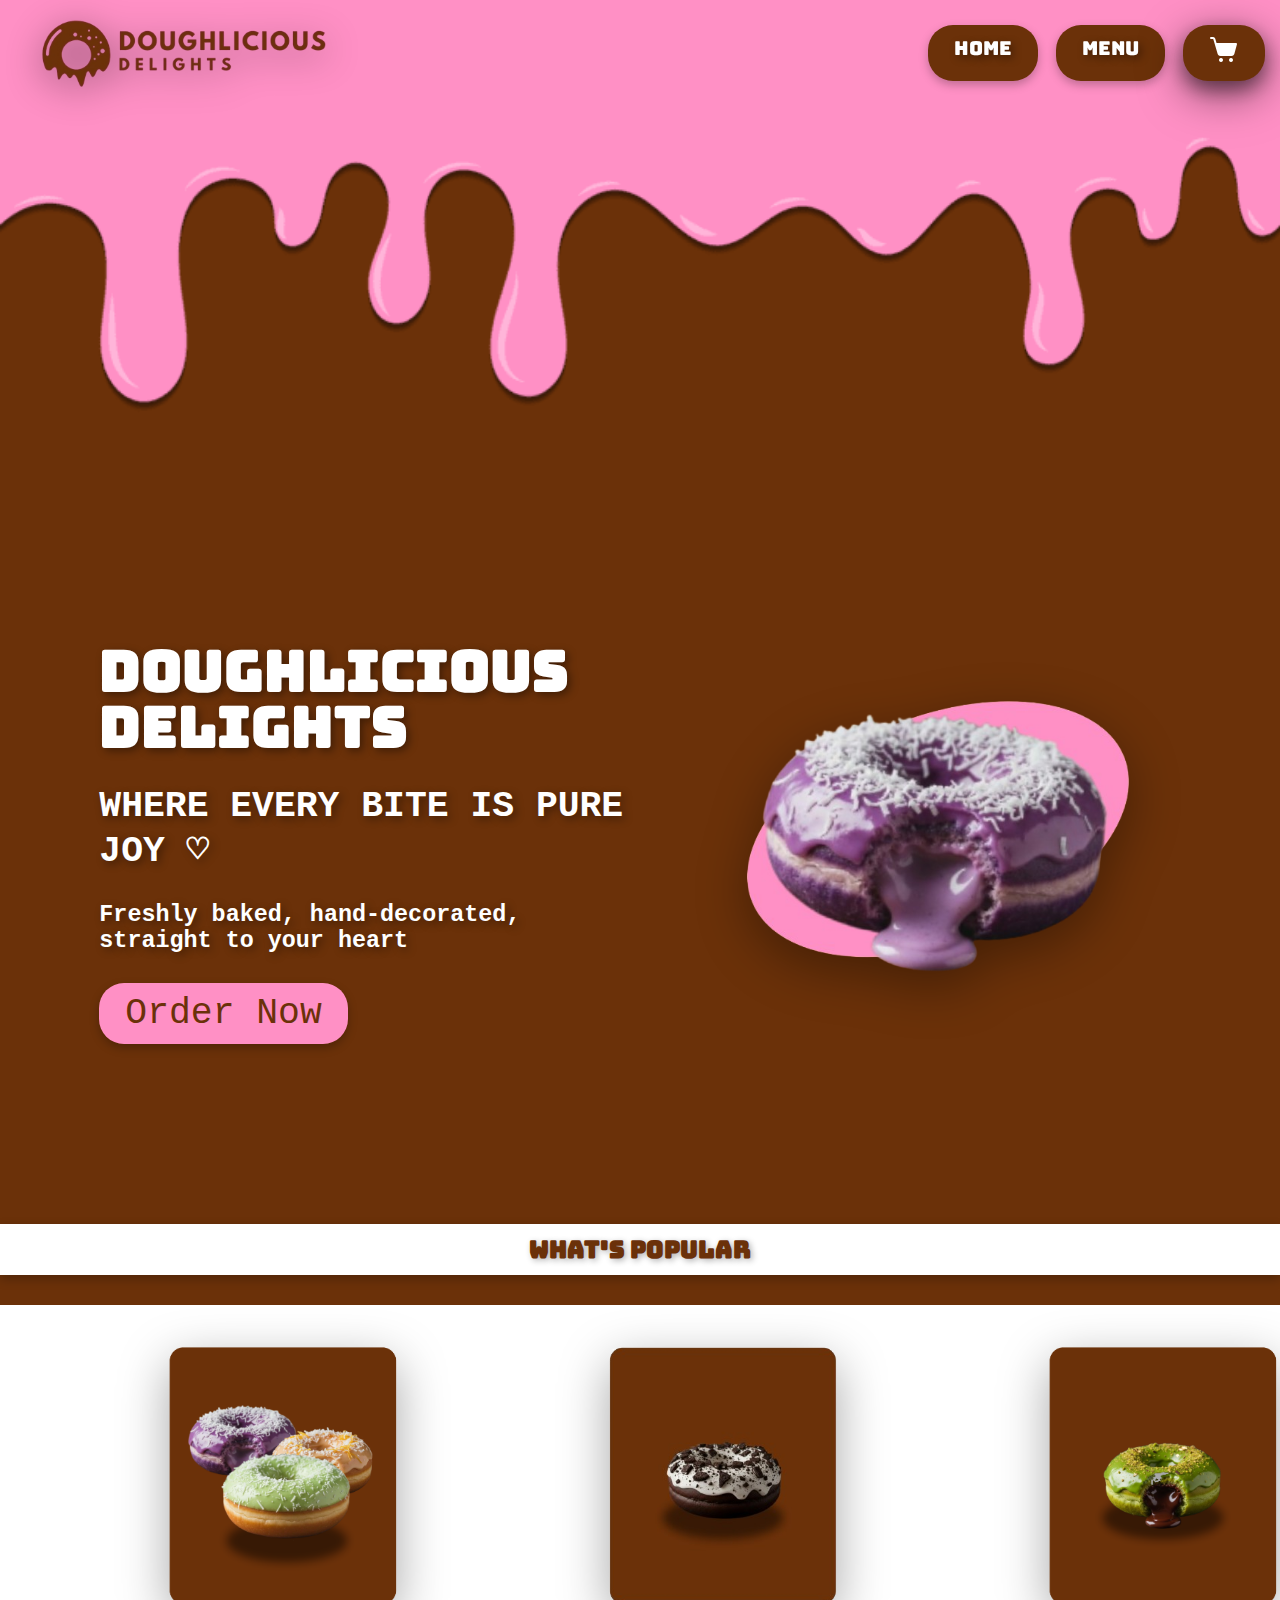
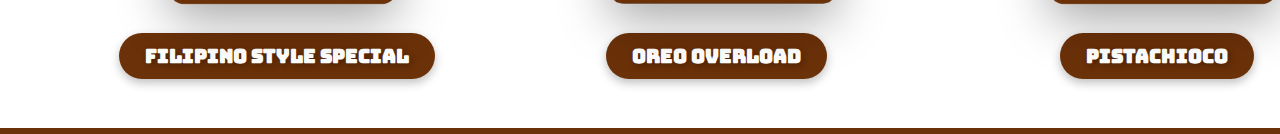
<file: index.html>
<!doctype html>
<html lang="en">
  <head>
    <meta charset="UTF-8" />
    <meta name="viewport" content="width=device-width, initial-scale=1.0">
    <title>Doughlicous Delights</title>
    <link rel="stylesheet" href="style.css" />
  </head>

  <body>
    <header class="header">
      <div class="logo-container">
        <img src="assets/logo-text.png" class="logo" alt="Logo" />
      </div>

      <div class="pages">
        <a href="index.html" class="home">Home</a>
        <a href="menu.html" class="menu">Menu</a>
        <a href="mycart.html" class="cart-link">
          <span class="cart-wrapper">
            <img src="assets/cart.png" class="cart-icon" />
            <span class="cart-item-count-two"></span>
          </span>
        </a>
      </div>
    </header>

    <main>
      <section class="front-section">
        <div class="donut-quote">
          <h1>DOUGHLICIOUS DELIGHTS</h1>
          <h2 class="title">WHERE EVERY BITE IS PURE JOY ♡</h2>
          <h2 class="subtitle">
            Freshly baked, hand-decorated, straight to your heart
          </h2>
          <div class="buttons">
            <a href="menu.html" class="button order-now">Order Now</a>
          </div>
        </div>

        <div class="donut-container">
          <img src="assets/front-donut.png" class="donut" />
        </div>
      </section>

      <div class="donut-line">
        <h2>WHAT'S POPULAR</h2>
      </div>

      <section class="highlight-section">
        <div class="highlight-item">
          <a href="menu.html">
            <img src="assets/filipino-style-special.png" />
            <h3>Filipino Style Special</h3>
          </a>
        </div>
        <div class="highlight-item">
          <img src="assets/cookies-cream-highlight.png" />
          <h3>Oreo Overload</h3>
        </div>
        <div class="highlight-item">
          <img src="assets/highlight-pistacho.png" />
          <h3>Pistachioco</h3>
        </div>
        <div class="highlight-item">
          <img src="assets/highlight-choco-nut.png" />
          <h3>Chocoluxe Nut</h3>
        </div>
        <div class="highlight-item">
          <img src="assets/highlight-strawberry.png" />
          <h3>Sweet Berry</h3>
        </div>
      </section>
    </main>
    <script src="script.js"></script>
  </body>
</html>
</file>
<file: style.css>
@import url("https://fonts.googleapis.com/css2?family=Bungee&family=Pacifico&display=swap");

body {
  background-color: #6b3109;
  margin: 0;
  color: white;
}

.header {
  position: sticky;
  top: 0;
  left: 0;
  background-image: url(assets/strawberry-drip.png);
  background-repeat: no-repeat;
  background-size: cover;
  background-position: center;
  height: clamp(350px, 55vh, 600px);
  z-index: 999;
}

.header-two {
  position: sticky;
  top: 0;
  left: 0;
  background-color: #6b3109;
  background-size: cover;
  background-position: center;
  height: 12vh;
  z-index: 999;
  box-shadow: 0 4px 10px rgba(0, 0, 0, 0.25);
}

.logo-container {
  position: absolute;
  top: 5%;
  left: 1%;
  transform: translateY(-40%);
}

.logo {
  width: 70%;
  filter: drop-shadow(0 8px 18px rgba(0, 0, 0, 0.4));
  transition:
    transform 0.3s ease,
    filter 0.3s ease;
}

.logo:hover {
  transform: scale(1.08);
  filter: drop-shadow(0 14px 28px rgba(0, 0, 0, 0.5));
}

.pages {
  position: absolute;
  top: 5%;
  right: 4%;
  display: flex;
  gap: 6%;
}

.pages-two {
  position: absolute;
  top: 20%;
  right: 4%;
  display: flex;
  gap: 6%;
}

.pages a {
  display: inline-block;
  text-decoration: none;
  color: white;
  font-family: "Bungee", cursive;
  font-size: 120%;
  text-shadow: 3px 3px 8px rgba(0, 0, 0, 0.4);
}

.pages-two a {
  display: inline-block;
  text-decoration: none;
  color: white;
  font-family: "Bungee", cursive;
  font-size: 120%;
  text-shadow: 3px 3px 8px rgba(0, 0, 0, 0.4);
}

.home {
  border-radius: 25px;
  background-color: #6b3109;
  padding: 10px 26px;
  transition: 0.3s ease;
  box-shadow: 0 4px 10px rgba(0, 0, 0, 0.25);
}

.home-two {
  border-radius: 25px;
  background-color: #ff90c5;
  padding: 10px 26px;
  transition: 0.3s ease;
  box-shadow: 0 4px 10px rgba(0, 0, 0, 0.25);
}

.home:hover {
  color: #6b3109;
  border-color: white;
  background: transparent;
}

.home-two:hover {
  color: #ff90c5;
  border-color: white;
  background: transparent;
}

.menu {
  border-radius: 25px;
  background-color: #6b3109;
  padding: 10px 26px;
  transition: 0.3s ease;
  box-shadow: 0 4px 10px rgba(0, 0, 0, 0.25);
}

.menu-two {
  border-radius: 25px;
  background-color: #ff90c5;
  padding: 10px 26px;
  transition: 0.3s ease;
  box-shadow: 0 4px 10px rgba(0, 0, 0, 0.25);
}

.menu:hover {
  color: #6b3109;
  border-color: white;
  background: transparent;
}

.menu-two:hover {
  color: #ff90c5;
  border-color: white;
  background: transparent;
}

/* ---------- Desktop Styles ---------- */
.front-section {
  display: flex;
  justify-content: space-between;
  align-items: center;
  gap: 20px;
  padding: 5% 6%;
}

.donut-quote {
  width: 50%;
  padding: 5% 2%;
  text-align: left;
  position: relative;
}

.donut-quote h1 {
  font-family: "Bungee", sans-serif;
  margin: 0.5em 0;
  font-size: 350%;
  line-height: 1;
  text-shadow: 3px 3px 8px rgba(0, 0, 0, 0.4);
}

.title {
  font-family: monospace;
  font-size: 280%;
  text-shadow: 3px 3px 8px rgba(0, 0, 0, 0.4);
}

.subtitle {
  font-family: monospace;
  font-size: 180%;
  text-shadow: 3px 3px 8px rgba(0, 0, 0, 0.4);
}

.buttons {
  font-family: monospace;
  font-size: 280%;
  padding: 20px 0;
  text-align: left;
  position: relative;
}

.buttons a {
  text-decoration: none;
  color: #6b3109;
}

.button {
  background-color: #ff90c5;
  border-radius: 25px;
  padding: 10px 26px;
  transition: 0.3s ease;
  box-shadow: 0 4px 10px rgba(0, 0, 0, 0.25);
}

.button:hover {
  color: white;
  border-color: white;
  background: transparent;
}

.donut-container {
  width: 50%;
  display: flex;
  justify-content: center;
}

.donut {
  width: 100%;
  max-width: 450px;
  filter: drop-shadow(0 15px 25px rgba(0, 0, 0, 0.35));
  transition: transform 0.3s ease, filter 0.3s ease;
}

.donut:hover {
  transform: scale(1.1);
  filter: drop-shadow(0 20px 30px rgba(0, 0, 0, 0.5));
}

/* ---------- Tablet & smaller desktop ---------- */
@media (max-width: 1024px) {
  .buttons {
    font-size: 220%;
    padding: 15px 0;
  }

  .button {
    padding: 8px 22px;
  }

  .donut {
    max-width: 350px;
  }
}

/* ---------- Tablet portrait ---------- */
@media (max-width: 768px) {
  .front-section {
    flex-direction: row;
    justify-content: center;
    align-items: center;
    gap: 15px;
  }

  .donut-quote {
    width: 50%;
    min-width: 180px;
    padding: 0 10px;
    text-align: left;
  }

  .buttons {
    font-size: 180%;
    text-align: center;
    padding: 10px 0;
  }

  .button {
    padding: 6px 20px;
    font-size: 90%;
  }

  .donut-container {
    width: 50%;
    display: flex;
    justify-content: center;
  }

  .donut {
    width: 100%;
    max-width: 250px;
    height: auto;
  }
}

/* ---------- Mobile portrait ---------- */
@media (max-width: 480px) {
  .front-section {
    flex-direction: column; 
    align-items: center;
    text-align: center;
  }

  .donut-quote,
  .donut-container {
    width: 100%;
    min-width: unset;
    padding: 0 10px;
  }

  .buttons {
    font-size: 150%;
    padding: 8px 0;
  }

  .button {
    padding: 5px 16px;
    font-size: 80%;
  }

  .donut {
    max-width: 200px;
  }
}
.cart-wrapper {
  position: relative;
  background-color: #6b3109;
  border-radius: 25px;
  padding: 10px 26px;
  display: inline-block;
  box-shadow: 0 8px 18px rgba(0, 0, 0, 0.4);
  cursor: pointer;
  transition:
    transform 0.3s ease,
    filter 0.3s ease;
  filter: drop-shadow(0 10px 20px rgba(0, 0, 0, 0.5));
}

.cart-wrapper-two {
  position: relative;
  background-color: #ff90c5;
  border-radius: 25px;
  padding: 10px 26px;
  display: inline-block;
  box-shadow: 0 8px 18px rgba(0, 0, 0, 0.4);
  cursor: pointer;
  transition:
    transform 0.3s ease,
    filter 0.3s ease;
  filter: drop-shadow(0 10px 20px rgba(0, 0, 0, 0.5));
}

.cart-wrapper:hover {
  transform: scale(1.1);
}

.cart-wrapper-two:hover {
  transform: scale(1.1);
}

.cart-wrapper .cart-item-counter {
  position: absolute;
  top: o;
  right: -6px;
  width: 20px;
  height: 20px;
  background-color: white;
  font-family: "Bungee", sans-serif;
  color: #6b3109;
  border-radius: 50%;
  font-size: 12px;
  line-height: 20px;
  text-align: center;
  font-display: none;
}

.donut-text {
  font-family: "Bungee", sans-serif;
  color: white;
  font-size: 200%;
  text-align: center;
  padding-top: 5%;
  text-shadow: 3px 3px 8px rgba(0, 0, 0, 0.4);
}

.donut-text-two {
  font-family: "Bungee", sans-serif;
  color: #6b3109;
  text-align: center;
  border-radius: 25px;
  background-color: white;
  box-shadow: 0 4px 10px rgba(0, 0, 0, 0.25);
}

.product-collection {
  padding: 100px 9% 30px;
}

.product-collection h1 {
  font-family: "Bungee", sans-serif;
  font-size: 35px;
  text-align: center;
  margin-bottom: 15px;
  font-weight: 600;
  text-shadow: 3px 3px 8px rgba(0, 0, 0, 0.4);
}

.product-collection .product-list {
  display: grid;
  grid-template-columns: repeat(auto-fit, minmax(200px, 1fr));
  gap: 20px;
}

.product-collection .img-box {
  display: flex;
  overflow: hidden;
  cursor: pointer;
  border-radius: 25px;
  padding: 10px 26px;
  background-color: white;
  transition:
    transform 0.3s ease,
    filter 0.3s ease;
  box-shadow: 0 4px 10px rgba(0, 0, 0, 0.25);
}

.product-collection .img-box:hover {
  transform: scale(1.1);
}

.product-collection .img-box img {
  width: 100%;
  transition:
    transform 0.3s ease,
    filter 0.3s ease;
  filter: drop-shadow(0 15px 25px rgba(0, 0, 0, 0.35));
}

.product-collection .img-box:hover img {
  transform: scale(1.1);
}

.product-collection .title {
  font-family: "Bungee", sans-serif;
  font-size: 18px;
  font-weight: 400;
  margin-top: 10px;
  text-shadow: 3px 3px 8px rgba(0, 0, 0, 0.4);
}

.product-collection .price {
  border-radius: 25px;
  padding: 10px 26px;
  background-color: #ff90c5;
  color: #6b3109;
  font-family: monospace;
  display: inline-block;
  font-weight: bold;
  margin-top: 5px;
}

.product-detail {
  display: grid;
  grid-template-columns: 1fr 1fr;
  align-items: center;
  gap: 60px;
  padding: 220px 9% 60px;
}

.product-detail .main-img {
  display: flex;
  justify-content: center;
}

.product-detail .main-img img {
  width: 200%;
  max-width: 450px;
  height: auto;
  filter: drop-shadow(0 15px 25px rgba(0, 0, 0, 0.35));
}

.product-detail .details {
  display: flex;
  flex-direction: column;
}

.product-detail .title {
  font-family: "Bungee", sans-serif;
  font-size: 38px;
  margin-bottom: 15px;
  text-shadow: 3px 3px 8px rgba(0, 0, 0, 0.4);
}

.product-detail .rating {
  margin-bottom: 15px;
}

.product-detail span {
  font-family: "Bungee", sans-serif;
  font-size: 16px;
  text-shadow: 3px 3px 8px rgba(0, 0, 0, 0.4);
}

.product-detail .price {
  font-family: "Bungee", sans-serif;
  font-size: 28px;
  margin: 15px 0;
  color: #ff90c5;
}

.product-detail p {
  font-family: "Bungee", sans-serif;
  margin-bottom: 25px;
  line-height: 1.6;
  font-size: 16px;
  text-shadow: 3px 3px 8px rgba(0, 0, 0, 0.4);
}

.btn {
  font-family: "Bungee", sans-serif;
  background-color: #ff90c5;
  color: #6b3109;
  font-size: 16px;
  padding: 12px 50px;
  margin-bottom: 20px;
  display: inline-block;
  border: none;
  cursor: pointer;
  border-radius: 25px;
  transition: 0.3s ease;
  text-shadow: 3px 3px 8px rgba(0, 0, 0, 0.4);
  box-shadow: 0 4px 10px rgba(0, 0, 0, 0.25);
}

.btn:hover {
  color: white;
  border-color: white;
  background: transparent;
}

.back-icon {
  position: absolute;
  top: 20%;
  left: 2%;
  display: flex;
  gap: 6%;
  border-radius: 25px;
  background-color: #ff90c5;
  padding: 10px 26px;
  width: 40px;
  cursor: pointer;
  transition:
    transform 0.3s ease,
    filter 0.3s ease;
  text-shadow: 3px 3px 8px rgba(0, 0, 0, 0.4);
  box-shadow: 0 4px 10px rgba(0, 0, 0, 0.25);
}

.back-icon-two {
  position: absolute;
  top: 20%;
  left: 2%;
  display: flex;
  gap: 6%;
  border-radius: 25px;
  background-color: #ff90c5;
  padding: 10px 26px;
  width: 40px;
  cursor: pointer;
  transition:
    transform 0.3s ease,
    filter 0.3s ease;
  text-shadow: 3px 3px 8px rgba(0, 0, 0, 0.4);
  box-shadow: 0 4px 10px rgba(0, 0, 0, 0.25);
}

.back-icon:hover {
  transform: scale(1.1);
}

.back-icon-two:hover {
  transform: scale(1.1);
}

.donut-group {
  display: flex;
  padding-top: 4%;
  transition:
    transform 0.3s ease,
    filter 0.3s ease;
  filter: drop-shadow(0 15px 25px rgba(0, 0, 0, 0.35));
}

.donut-group:hover {
  transform: scale(1.1);
}

.donut-line {
  text-align: center;
  margin: 50px 0 30px;
}

.donut-line h2 {
  font-family: "Bungee", sans-serif;
  color: #6b3109;
  background-color: white;
  border-radius: 0;
  padding: 10px 26px;
  text-shadow: 2px 2px 6px rgba(0, 0, 0, 0.3);
  box-shadow: 0 4px 10px rgba(0, 0, 0, 0.25);
}

.highlight-section {
  background-color: white;
  display: flex;
  gap: 40px;
  padding: 30px 6%;
  overflow-x: auto;
  overflow-y: hidden;
  flex-wrap: nowrap;
  scroll-behavior: smooth;
}

.highlight-item {
  flex: 0 0 400px;
  display: flex;
  flex-direction: column;
  align-items: center;
}

.highlight-item img {
  display: block;
  width: 100%;
  height: auto;
  transition:
    transform 0.3s ease,
    filter 0.3s ease;
  filter: drop-shadow(0 15px 25px rgba(0, 0, 0, 0.35));
}

.highlight-item img:hover {
  transform: scale(1.05);
  filter: drop-shadow(0 20px 30px rgba(0, 0, 0, 0.5));
}

.highlight-item h3 {
  display: inline-block;
  border-radius: 25px;
  background-color: #6b3109;
  padding: 10px 26px;
  font-family: "Bungee", sans-serif;
  font-size: 120%;
  margin-top: 15px;
  color: white;
  text-shadow: 2px 2px 6px rgba(0, 0, 0, 0.3);
  box-shadow: 0 4px 10px rgba(0, 0, 0, 0.25);
}

.highlight-item a {
  display: block;
  width: 100%;
  text-align: center;
}

.cart {
  font-family: "Bungee", sans-serif;
  padding: 110px 9% 30px;
  text-shadow: 2px 2px 6px rgba(0, 0, 0, 0.3);
}

.cart-header {
  display: flex;
  padding: 10px 0;
  font-weight: bold;
  border-bottom: 3px solid white;
}

.cart-header span {
  flex: 1;
  text-align: center;
}

.cart-header span:first-child {
  flex: 2;
  text-align: left;
}

.cart-item {
  display: flex;
  align-items: center;
  padding: 15px 0;
  border-bottom: 3px solid white;
}

.cart-item .product {
  display: flex;
  align-items: center;
  flex: 2;
}

.cart-item .product img {
  width: 100px;
  margin-right: 15px;
  filter: drop-shadow(0 10px 20px rgba(0, 0, 0, 0.5));
}

.cart-item :is(.price, .quantity, .total-price) {
  flex: 1;
  text-align: center;
}

.cart-item .quantity input {
  font-family: "Bungee", sans-serif;
  color: #6b3109;
  width: 50px;
  padding: 5px;
  border-radius: 25px;
  border: 1px solid white;
  outline: none;
  text-align: center;
  box-shadow: 0 4px 10px rgba(0, 0, 0, 0.25);
}

.cart-item .remove {
  background: transparent;
  border: none;
  flex: 1;
}

.cart-item .remove img {
  width: 30px;
  height: 30px;
  color: white;
  cursor: pointer;
  transition:
    transform 0.3s ease,
    filter 0.3s ease;
  filter: drop-shadow(0 10px 20px rgba(0, 0, 0, 0.5));
}

.cart-item .remove img:hover {
  transform: scale(1.1);
}

.cart-item-count-two {
  position: absolute;
  top: -5px;
  right: -5px;
  background-color: white;
  color: #6b3109;
  font-size: 12px;
  padding: 3px 7px;
  border-radius: 50%;
  display: none;
  text-shadow: 2px 2px 6px rgba(0, 0, 0, 0.3);
  box-shadow: 0 4px 10px rgba(0, 0, 0, 0.25);
}

.cart-total {
  width: 400px;
  margin: 50px 0 0 auto;
}

.cart-total h3 {
  margin-bottom: 15px;
}

.cart-total p {
  display: flex;
  justify-content: space-between;
}

.cart-total p:not(:last-of-type) {
  border-bottom: 1px solid white;
  padding-bottom: 8px;
  margin-bottom: 8px;
}

.cart-total p:last-of-type {
  font-weight: bold;
}

.cart-total .btn {
  display: block;
  padding: 12px 30px;
  margin: 30px 0 0 auto;
}
</file>
